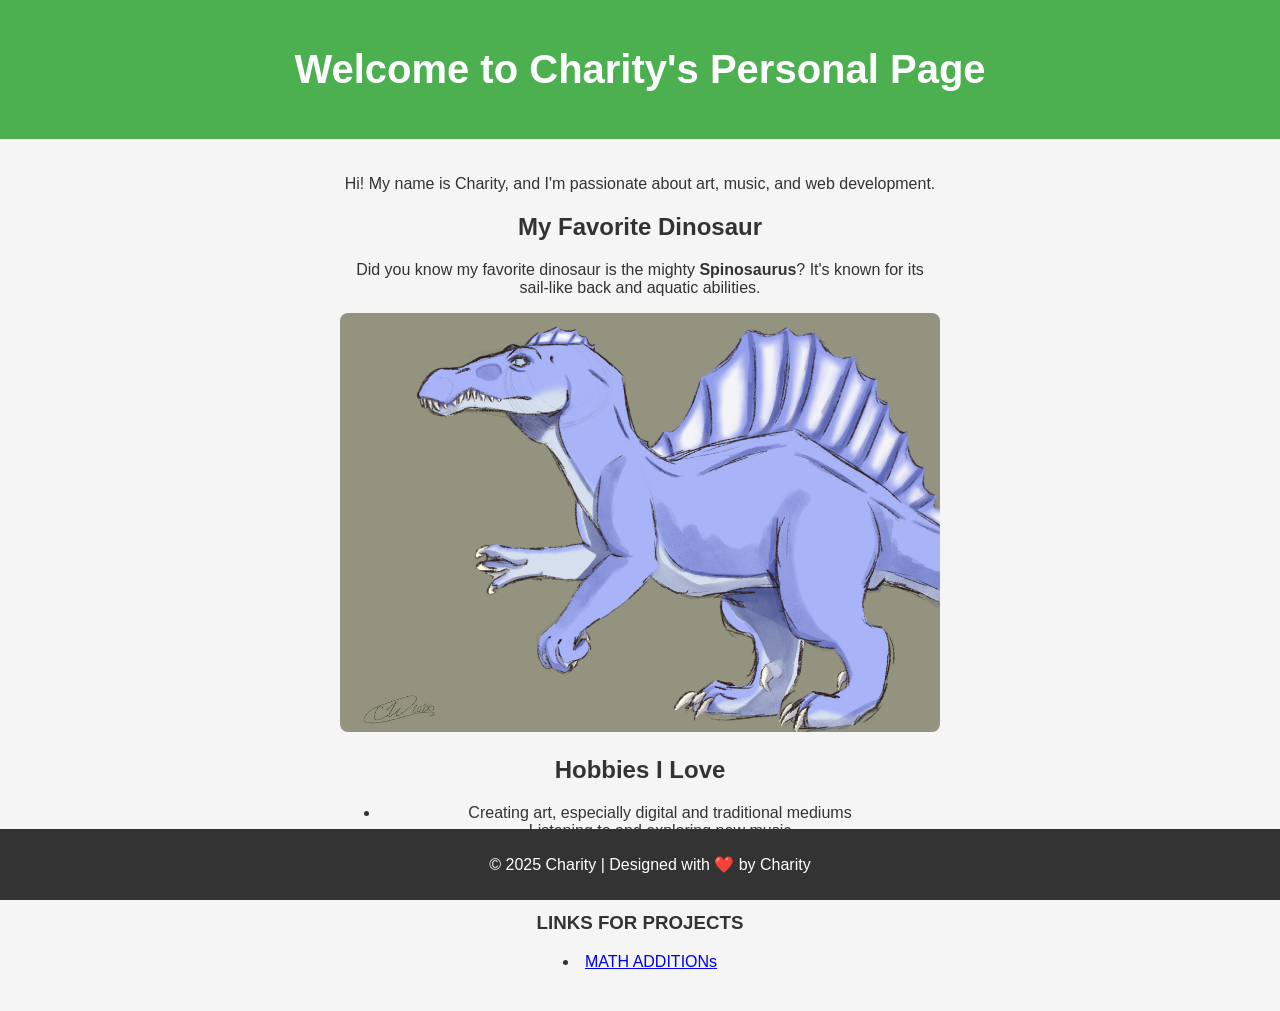
<file: index.html>
<!DOCTYPE html>
<html lang="en">
<head>
    <meta charset="UTF-8">
    <meta name="viewport" content="width=device-width, initial-scale=1.0">
    <meta name="description" content="A personal webpage showcasing Charity's interests and hobbies.">
    <title>Charity's Page</title>
    <style>
        body {
            font-family: Arial, sans-serif;
            margin: 0;
            padding: 0;
            background-color: #f5f5f5;
            color: #333;
            text-align: center;
        }
        header {
            background-color: #4CAF50;
            color: white;
            padding: 20px;
        }
        main {
            padding: 20px;
        }
        h1 {
            font-size: 2.5rem;
        }
        .hobby-section {
            margin: 20px auto;
            max-width: 600px;
        }
        img {
            max-width: 100%;
            height: auto;
            border-radius: 8px;
        }
        footer {
            background-color: #333;
            color: white;
            padding: 10px;
            position: fixed;
            bottom: 0;
            width: 100%;
        }
    </style>
</head>
<body>
    <header>
        <h1>Welcome to Charity's Personal Page</h1>
    </header>
    <main>
        <p>Hi! My name is Charity, and I'm passionate about art, music, and web development.</p>
        <section class="hobby-section">
            <h2>My Favorite Dinosaur</h2>
            <p>Did you know my favorite dinosaur is the mighty <strong>Spinosaurus</strong>? It's known for its sail-like back and aquatic abilities.</p>
            <img src="CharityHoganSpino.PNG" alt="A depiction of Spinosaurus">
        </section>
        <section class="hobby-section">
            <h2>Hobbies I Love</h2>
            <ul>
                <li>Creating art, especially digital and traditional mediums</li>
                <li>Listening to and exploring new music</li>
                <li>Gaming and exploring virtual worlds</li>
                <li>Cooking delicious meals for friends and family</li>
                <li>Driving around Florida's scenic spots</li>
            </ul>
            <h3>LINKS FOR PROJECTS</h3>
            <li><a href="math.html">MATH ADDITIONs</a></li>
        </section>
    </main>
    <footer>
        <p>&copy; 2025 Charity | Designed with ❤️ by Charity</p>
    </footer>
</body>
</html>
</file>
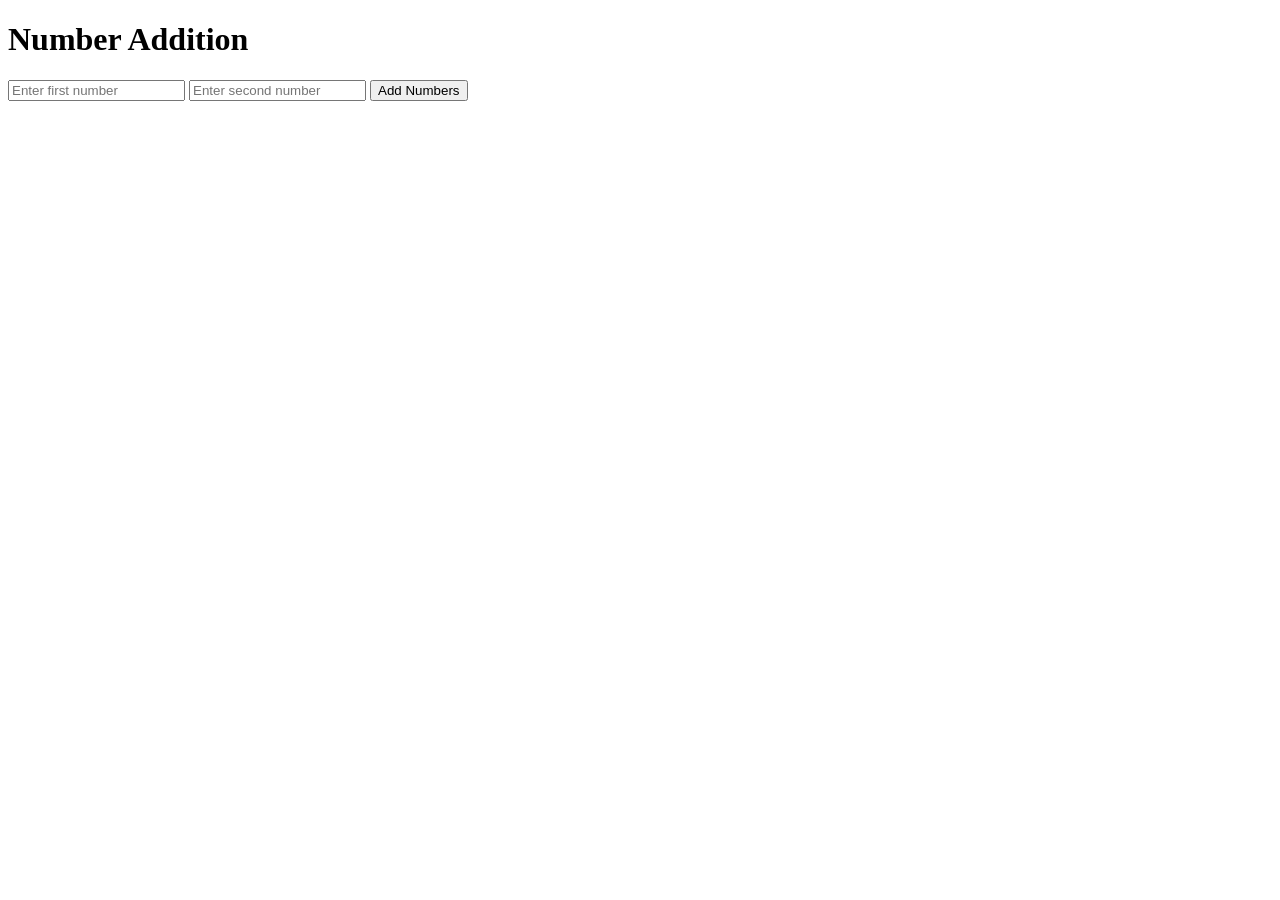
<file: math.html>
<!DOCTYPE html>
<html lang="en">
<head>
    <meta charset="UTF-8">
    <meta name="viewport" content="width=device-width, initial-scale=1.0">
    <title>Number Addition</title>
</head>
<body>
    <h1>Number Addition</h1>
    <input type="number" id="num1" placeholder="Enter first number">
    <input type="number" id="num2" placeholder="Enter second number">
    <button onclick="addNumbers()">Add Numbers</button>
    <p id="result"></p>

    <script src="charityhogan.js"></script>
</body>
</html>
</file>
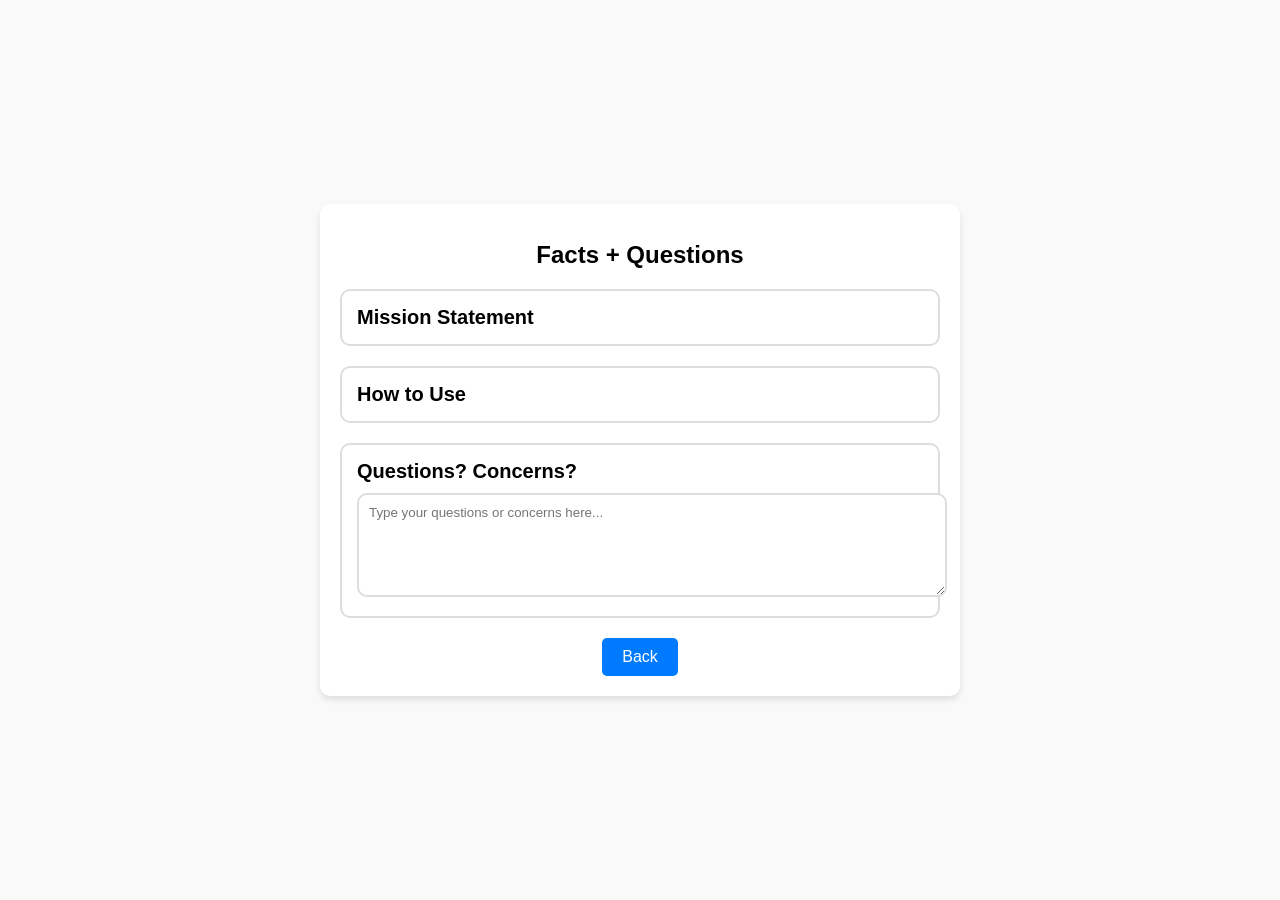
<file: Charity's folder, do not alter please/faq.html>
<!DOCTYPE html>
<html lang="en">
	<head>
		<meta charset="UTF-8" />
		<meta name="viewport" content="width=device-width, initial-scale=1.0" />
		<title>Facts + Questions</title>
		<link rel="stylesheet" href="faq.css" />
	</head>
	<body>
		<div class="container">
			<header>
				<h1>Facts + Questions</h1>
			</header>
			<section class="card">
				<h2>Mission Statement</h2>
			</section>
			<section class="card">
				<h2>How to Use</h2>
			</section>
			<section class="card">
				<h2>Questions? Concerns?</h2>
				<textarea placeholder="Type your questions or concerns here..."></textarea>
			</section>
			<footer>
				<button>Back</button>
			</footer>
		</div>
	</body>
</html>
</file>
<file: Charity's folder, do not alter please/faq.css>
/* styles.css */
body {
	font-family: Arial, sans-serif;
	margin: 0;
	padding: 0;
	background-color: #f9f9f9;
	display: flex;
	justify-content: center;
	align-items: center;
	height: 100vh;
}

.container {
	width: 90%;
	max-width: 600px;
	background: #fff;
	border-radius: 10px;
	box-shadow: 0 4px 6px rgba(0, 0, 0, 0.1);
	padding: 20px;
}

header h1 {
	text-align: center;
	font-size: 1.5rem;
	margin-bottom: 20px;
}

.card {
	margin-bottom: 20px;
	padding: 15px;
	border: 2px solid #ddd;
	border-radius: 10px;
}

.card h2 {
	margin: 0;
	font-size: 1.25rem;
}

.card textarea {
	width: 100%;
	height: 80px;
	margin-top: 10px;
	padding: 10px;
	border: 2px solid #ddd;
	border-radius: 10px;
	font-family: Arial, sans-serif;
}

footer {
	text-align: center;
}

footer button {
	background-color: #007bff;
	color: white;
	border: none;
	padding: 10px 20px;
	font-size: 1rem;
	border-radius: 5px;
	cursor: pointer;
}

footer button:hover {
	background-color: #0056b3;
}
</file>
